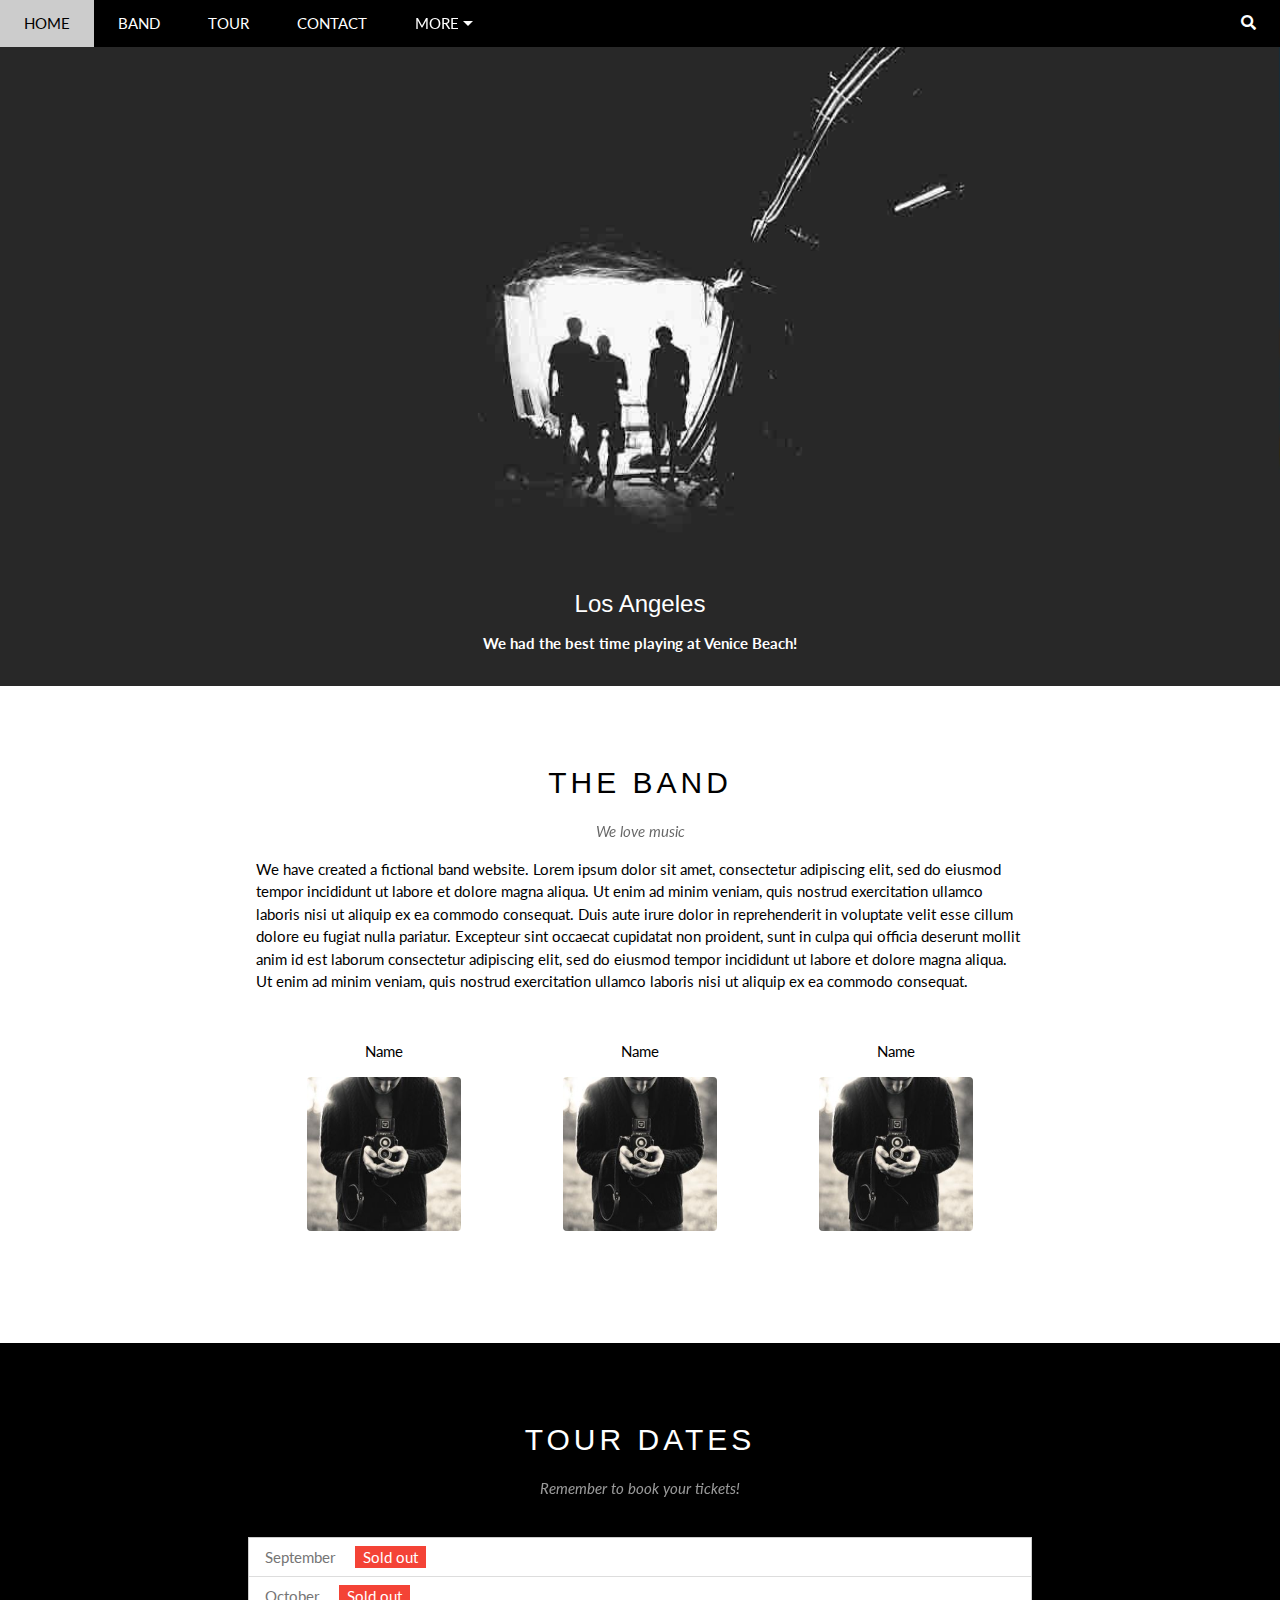
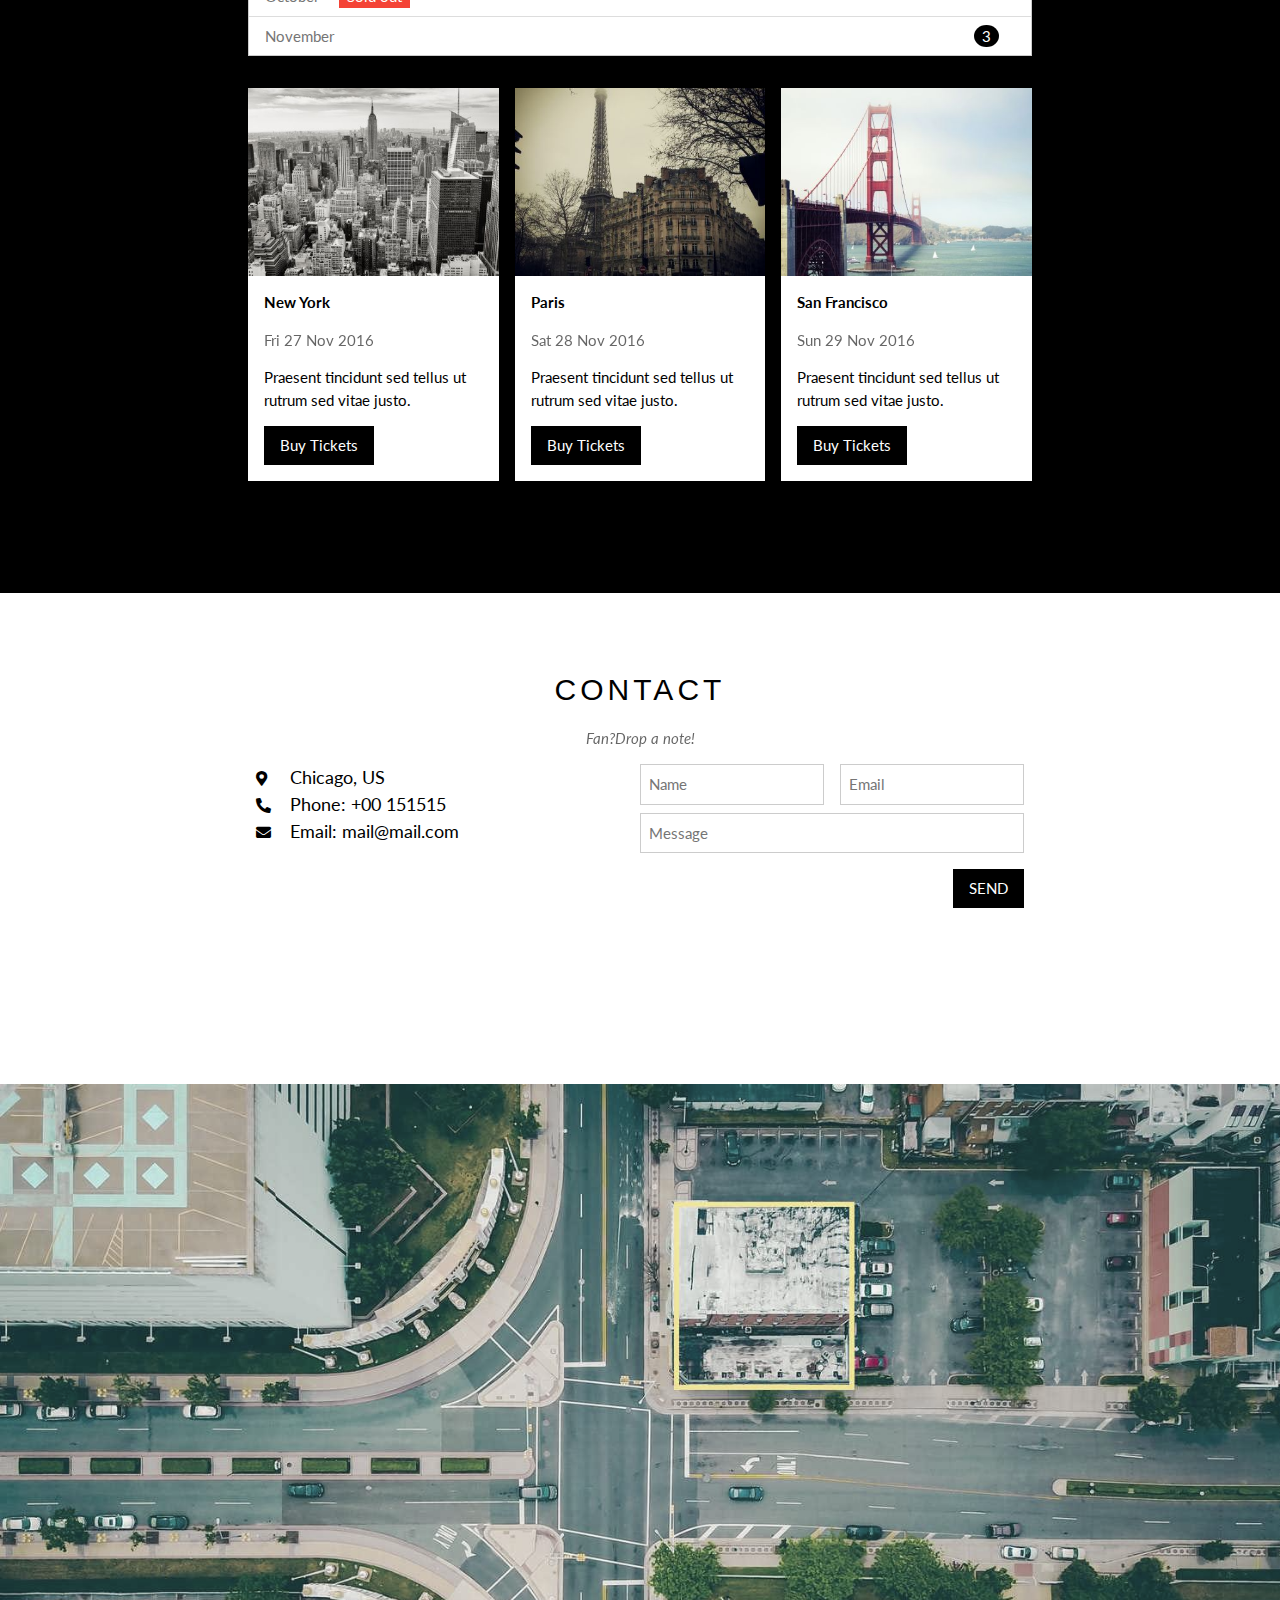
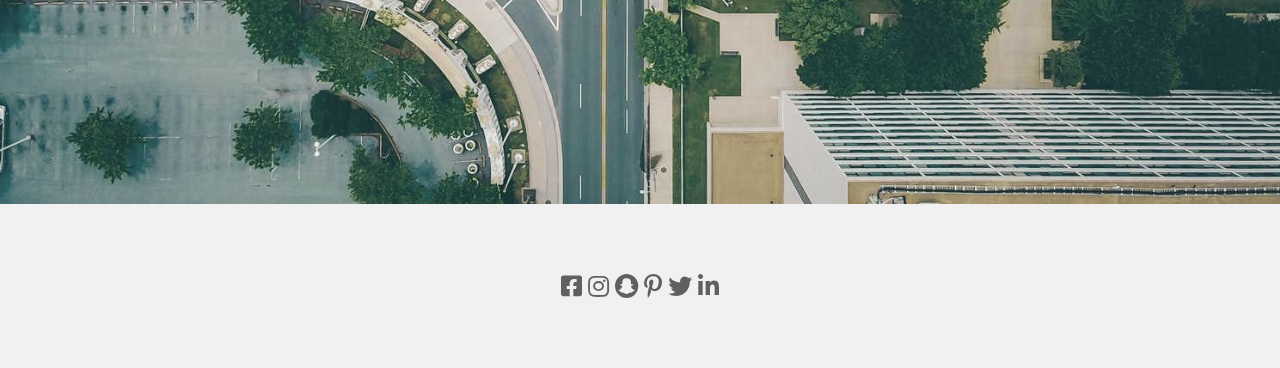
<file: public/index.html>
<html lang="en">
<head>
	<meta charset="UTF-8">
	<meta name="viewport" content="width=device-width, initial-scale=1.0">
	<title>Band Template</title>
	<link href="https://fonts.googleapis.com/css2?family=Lato&display=swap" rel="stylesheet">
	<link rel="stylesheet" href="../style/style.css">
	<link rel="stylesheet" href="https://cdnjs.cloudflare.com/ajax/libs/font-awesome/5.15.1/css/all.min.css" />
</head>

<body>
	
	<div id="nav-bar">
		<i class="fas fa-search"></i>
		<ul id="nav-bar-links">
			<li><a href="index.html">home</a></li>
			<li><a href="#about-band">band</a></li>
			<li><a href="#about-tour">tour</a></li>
			<li><a href="#contact">contact</a></li>
			<li id="more-list">
				<p id="more-link">more&nbsp</p>
				<div id="more-drop-down">
					<p><a href="#" class="more-list">Merchandise</a></p>
					<p><a href="#" class="more-list">Extras</a></p>
					<p><a href="#" class="more-list">Media</a></p>
				</div>
			</li>
		</ul>
		

		<i class="fas fa-bars" id="toggle-menu"></i>
		<ul id="toggle-links">
			<li><a href="#about-band">band</a></li>
			<li><a href="#about-tour">tour</a></li>
			<li><a href="#contact">contact</a></li>
			<li><a href="#">merch</a></li>
		</ul>  
	</div>

	<div id="slide-show">
		<div id="slide-la">
			<h3>Los Angeles</h3>
			<p>We had the best time playing at Venice Beach!</p>
		</div>

		<div id="slide-ny">
			<h3>New York</h3>
			<p>The atmosphere in New York is lorem ipsum.</p>
		</div>

		<div id="slide-chicago">
			<h3>Chicago</h3>
			<p>Thank you, Chicago - A night we won't forget.</p>
		</div>
	</div>

	<div id="about-band">
		<h2>the band</h2>
		<p>we love music</p>
		<p>We have created a fictional band website. Lorem ipsum dolor sit amet, consectetur adipiscing elit, sed do eiusmod tempor incididunt ut labore et dolore magna aliqua. Ut enim ad minim veniam, quis nostrud exercitation ullamco laboris nisi ut aliquip
			ex ea commodo consequat. Duis aute irure dolor in reprehenderit in voluptate velit esse cillum dolore eu fugiat nulla pariatur. Excepteur sint occaecat cupidatat non proident, sunt in culpa qui officia deserunt mollit anim id est laborum consectetur
			adipiscing elit, sed do eiusmod tempor incididunt ut labore et dolore magna aliqua. Ut enim ad minim veniam, quis nostrud exercitation ullamco laboris nisi ut aliquip ex ea commodo consequat.</p>

			<ul id="list-images">
				<li>
					<p>name</p>
					<img src="../images/bandmember.jpg" alt="band member" style="width: 60%">
				</li>
				<li>
					<p>name</p>
					<img src="../images/bandmember.jpg" alt="band member" style="width: 60%">
				</li>
				<li>
					<p>name</p>
					<img src="../images/bandmember.jpg" alt="band member" style="width: 60%">
				</li>
			</ul>
	</div>

	<div id="about-tour">
		<div>
			<h2>tour dates</h2>
			<p>remember to book your tickets!</p>
			<br>
			<ul>
				<li>
					<span>september</span>
					<span class="sold-out">sold out</span>
				</li>
				<li>
					<span>october</span>
					<span class="sold-out">sold out</span>
				</li>
				<li>
					<span>november</span>
					<span class="remain">3</span>
				</li>
			</ul>

			<ul id="concert-place">
				<li class="concert-place">
					<img src="../images/newyork.jpg" alt="new york" style="width:100%">

					<div class="concert-place-details">
						<p>New York</p>
						<p>Fri 27 Nov 2016</p>
						<p>Praesent tincidunt sed tellus ut rutrum sed vitae justo.</p>
						<button class="buy-ticket">Buy Tickets</button>
					</div>
				</li>

				<li class="concert-place">
					<img src="../images/paris.jpg" alt="paris" style="width:100%">

					<div class="concert-place-details">
						<p>Paris</p>
						<p>Sat 28 Nov 2016</p>
						<p>Praesent tincidunt sed tellus ut rutrum sed vitae justo.</p>
						<button class="buy-ticket">Buy Tickets</button>
					</div>
				</li>

				<li class="concert-place">
					<img src="../images/sanfran.jpg" alt="san francisco" style="width:100%">

					<div class="concert-place-details">
						<p>San Francisco</p>
						<p>Sun 29 Nov 2016</p>
						<p>Praesent tincidunt sed tellus ut rutrum sed vitae justo.</p>
						<button class="buy-ticket">Buy Tickets</button>
					</div>
				</li>
			</ul>
		</div>
	</div>

	<div id="ticket-modal">
		<div id="ticket-modal-content">
			<div id="ticket-header">
			<h2>
				<i class="fas fa-suitcase"></i>
				Tickets
			</h2>
			<i class="fas fa-times close-ticket"></i>
		</div>

		<div id="ticket-content">
			<form action="#" method="post">
				<p>
					<i class="fas fa-shopping-cart"></i>
					<label for="">Tickets, $15 per persion</label> 
				</p>
				<input type="text" name="numOfTickets" placeholder="How many?" required="required">

				<p>
					<i class="fas fa-user"></i>
					<label for="">Send To</label> 
				</p>
				<input type="email" name="ticketsEmail" placeholder="Enter email" required="required">

				<button type="submit" id="pay-ticket">pay <i class="fas fa-check"></i>
				</button>
			</form>

			<button class="close-ticket">Close <i class="fas fa-times"></i>
			</button>

			<p>
				Need 
				<a href="#" id="need-helf">help?</a>
			</p>
		</div>
		</div>
	</div>

	<div id="contact">
		<h2>contact</h2>
		<p>fan?Drop a note!</p>

		<ul id="band-contact">
			<li>
				<i class="fas fa-map-marker-alt" id="i-map" style="width: 30px"></i>
				<span>Chicago, US</span>
			</li>
			<li>
				<i class="fas fa-phone-alt" id="i-phone" style="width: 30px"></i>
				<span>Phone: +00 151515</span>
			</li>
			<li>
				<i class="fas fa-envelope" id="i-email" style="width: 30px"></i>
				<span>Email: mail@mail.com</span>
			</li>
		</ul>

		<div>
			<form action="#" method="post">
				<div id="inp-name"><input type="text" name="name" placeholder="Name" required="required"></div>
				<div id="inp-email"><input type="email" name="email" placeholder="Email" required="required"></div>
				<input type="text" name="message" placeholder="Message" required="required">
				<button type="submit">send</button>
			</form>
		</div>
	</div>

	<div id="footer">
		<img src="../images/map.jpg" alt="city map" style="width: 100%" id="city-map">
		<div id="links">
			<i class="fab fa-facebook-square"></i>
			<i class="fab fa-instagram"></i>
			<i class="fab fa-snapchat"></i>
			<i class="fab fa-pinterest-p"></i>
			<i class="fab fa-twitter"></i>
			<i class="fab fa-linkedin-in"></i>
		</div>
	</div>

	<script src="../script/script.js"></script>

</body>

</html>
</file>
<file: style/style.css>
* {
  margin: 0;
  padding: 0;
  box-sizing: border-box;
}

body {
  font-family: 'Lato', sans-serif;
  line-height: 1.5;
  font-size: 15px;
}

li {
  list-style-type: none;
}



/*device max-width 600px*/

/*style nav-bar*/

#nav-bar {
  position: fixed;
  top: 0;
  z-index: 1;
  width: 100%;
  background: #000;
}

#nav-bar::after {
  content: " ";
  clear: both;
  display: table;
}

#nav-bar-links {
  float: left;
}

#nav-bar-links::after {
  content: " ";
  clear: both;
  display: table;
}

#nav-bar-links > li {
  float: left;
}

#nav-bar-links > li + li {
  display: none;
}

#nav-bar-links > li > a {
  display: block;
  padding: 12px 24px;
  text-decoration: none;
  text-transform: uppercase;
  text-align: center;
  color: #fff;
}

#nav-bar-links > li > a:hover {
  color: #000;
  background: #ccc;
}

#toggle-menu {
  display: block;
  float: right;
  line-height: 1.5;
  padding: 12px 24px;
  text-align: center;
  color: #fff;
}

#toggle-menu:hover {
  color: #000;
  background: #ccc;
  cursor: pointer;
}

#toggle-links {
  display: none;
  position: absolute;
  top: 100%;
  width: 100%;
  background: #000;
}

#toggle-links > li > a {
  display: block;
  padding: 12px 24px;
  text-decoration: none;
  text-transform: uppercase;
  text-align: left;
  color: #fff;
}

#toggle-links > li > a:hover {
  color: #000;
  background: #ccc;
}



/*style slide-show*/

#slide-show {
  position: relative;
  margin-top: 46px;
  width: 100%;
  padding: 25% 0;
  background: #ccc url("../images/slide-total-3.jpg") no-repeat 0 0;
  background-size: cover;
}

#slide-la, #slide-ny, #slide-chicago {
  position: absolute;
  display: none;
  bottom: 0;
  left: 50%;
  transform: translate(-50%, 0);
  padding: 32px 16px;
  color: #fff;
  text-align: center;
}

#slide-la > h3, #slide-ny > h3, #slide-chicago > h3 {
  font-family: "Segoe UI",Arial,sans-serif;
  font-size: 24px;
  font-weight: 400;
  margin: 10px 0;
}

#slide-la > p, #slide-ny > p, #slide-chicago > p {
  font-weight: bold;
}





/*style content*/

/*style about-band*/

#about-band, #about-tour > div, #contact {
  max-width: 800px;
  margin: auto;
}

h2 {
  margin: 10px 0;
  font-size: 30px;
  font-family: "Segoe UI", Arial, sans-serif;
  font-weight: 400;
  letter-spacing: 4px;
  text-align: center;
}

#about-band > h2, #about-tour > div > h2, #contact > h2 {
  text-transform: uppercase;
}

h2 + p {
  font-style: italic;
  text-align: center;
}

h2 + p::first-letter {
  text-transform: uppercase;
}

#about-band, #about-tour, #contact {
  padding: 64px 16px;
}

#about-band > p:nth-child(2), #about-tour > div > p:nth-child(2), #contact > p:nth-child(2) {
  text-align: center;
  opacity: 0.6;
  margin: 15px 0;
}



/*style about-band*/

#list-images {
  padding: 32px 0;
}

#list-images > li {
  text-align: center;
}

#list-images > li > p {
  margin: 15px 0;
}

#list-images > li > p::first-letter {
  text-transform: uppercase;
}

#list-images > li > img {
  margin-bottom: 16px;
  border-radius: 4px;
  vertical-align: middle;
}



/*style about-tour*/

#about-tour {
  background: #000;
  color: #fff;
}

#about-tour > div > ul:nth-child(4) {
  border: 1px solid #ccc;
  color: #757575;
  background: #fff;
}

#about-tour > div > ul:nth-child(4) > li {
  padding: 8px 16px;
  border-bottom: 1px solid #ddd;
}

#about-tour > div > ul:nth-child(4) > li:last-child {
  border-bottom: none;
}

#about-tour > div > ul:nth-child(4) > li > span {
  display: inline-block;
}

#about-tour > div > ul:nth-child(4) > li > span::first-letter {
  text-transform: uppercase;
}

.sold-out {
  margin-left: 16px;
  padding: 0 8px;
  text-align: center;
  color: #fff;
  background-color: #f44336;
}

.remain {
  float: right;
  margin-right: 16px;
  border-radius: 50%;
  background-color: #000;
  color: #fff;
  padding: 0 8px;
  text-align: center;
}

#about-tour > div > ul:nth-child(5) {
  padding: 32px 0;
}

.concert-place {
  margin-bottom: 16px;
}

.concert-place > img {
  vertical-align: middle;
  background: #ccc;
}

.concert-place > img:hover {
  opacity: 0.6;
}

.concert-place-details {
  background: #fff;
  color: #000;
  padding: 0 16px;
}

.concert-place-details::before {
  content: " ";
  clear: both;
  display: table;
}

.concert-place-details > p {
  margin: 15px 0;
}

.concert-place-details > p:nth-child(1) {
  font-weight: bolder;
}

.concert-place-details > p:nth-child(2) {
  opacity: 0.6;
}

.concert-place-details > button {
  margin-bottom: 16px;
  padding: 8px 16px;
  border: none;
  background: #000;
  color: #fff;
  text-align: center;
  font-family: 'Lato', sans-serif;
  line-height: 1.5;
  font-size: 15px;
  cursor: pointer;
}

.concert-place-details > button:hover {
  color: #000;
  background-color: #ccc;
}



/*style ticket-modal*/

#ticket-modal {
  display: none;
  position: fixed;
  top: 0;
  left: 0;
  padding-top: 50px;
  z-index: 1;
  width: 100%;
  height: 100%;
  overflow: auto;
  background: rgba(0,0,0,0.4);
}

#ticket-modal-content {
  position: absolute;
  width: 100%;
  top: -100%;
  left: 0;
  padding: 0 10px;
  animation: showTicketModal 0.4s forwards;
}

@keyframes showTicketModal {
  0% {top: -100%;}
  100% {top: 50px;}
}

#ticket-header {
  position: relative;
  padding: 32px 16px;
  color: #fff;
  background-color: #009688;
}

i[class = "fas fa-times close-ticket"] {
  position: absolute;
  top: 0;
  right: 0;
  padding: 16px;
  cursor: pointer;
}

i[class = "fas fa-times close-ticket"]:hover {
  color: #000;
  background-color: #ccc;
}

#ticket-content {
  padding: 0 16px;
  background: #fff;
}

#ticket-content::before {
  content: " ";
  clear: both;
  display: table;
}

#ticket-content > form > p {
  margin: 15px 0;
}

#pay-ticket {
  display: block;
  width: 100%;
  padding: 16px;
  color: #fff;
  background-color: #009688;
  cursor: pointer;
}

#pay-ticket:hover, button[class = "close-ticket"]:hover {
  color: #000;
  background-color: #ccc;
}

button[class = "close-ticket"] {
  margin: 16px 0;
  padding: 8px 16px;
  border: none;
  color: #fff;
  background-color: #f44336;
  line-height: 1.5;
  font-size: 15px;
  text-align: center;
  cursor: pointer;
}

button[class = "close-ticket"] > i {
  line-height: 1.5;
  font-size: 15px;
  text-align: center;
  vertical-align: middle;
}

button[class = "close-ticket"] + p {
  float: right;
  margin: 15px 0;
}

#need-helf {
  color: #2196F3;
}



/*style contact*/

#contact {
  margin-bottom: calc(32px + 64px);
}

#band-contact {
  margin-bottom: 16px;
  padding-top: 32px;
}

#band-contact > li > span {
  font-size: 18px;
}

input {
  display: block;
  width: 100%;
  padding: 8px;
  border: 1px solid #ccc;
  font-family: 'Lato', sans-serif;
  line-height: 1.5;
  font-size: 15px;
}

input[name = email] {
  margin-bottom: 8px;
}

button[type = submit] {
  float: right;
  width: auto;
  margin: 16px 0;
  border: none;
  padding: 8px 16px;
  background-color: #000;
  font-family: "Lato", sans-serif;
  font-size: 15px;
  line-height: 1.5;
  text-align: center;
  text-transform: uppercase;
  color: #fff;
  cursor: pointer;
}

button[type = submit]:hover {
  color: #000;
  background-color: #ccc
}




/*style footer*/

#footer {
  color: #000;
  background-color: #f1f1f1
}

#city-map {
  filter: grayscale(50%);
  vertical-align: middle;
}

#links {
  padding: 64px 16px;
  opacity: 0.6;
  text-align: center;
  font-size: 24px;
}

#links::after {
  content: " ";
  clear: both;
  display: table;
}

#links > i:hover {
  opacity: 0.6;
}



@media only screen and (min-width: 601px) {

/*style nav-bar*/ 

#nav-bar-links > li + li {
  display: block;  
}

#toggle-menu {
  display: none;
}

#nav-bar > .fa-search {
  display: block;
  float: right;
  line-height: 1.5;
  padding: 12px 24px;
  text-align: center;
  color: #fff;
}

#nav-bar .fa-search:hover {
  color: #fff;
  background-color: #f44336;
  cursor: pointer;
}

#more-list {
  position: relative;
}

#more-list:hover #more-link {
  background: #ccc;
  color: #000;
}

#more-list:hover .more-list {
  display: block;
}

#more-list:hover #more-link::after {
  border-top-color: #000;
}

#more-link {
  position: relative;
  padding: 12px 24px;
  text-decoration: none;
  text-transform: uppercase;
  text-align: center;
  color: #fff;
}

#more-link:hover {
  color: #000;
  background: #ccc;
}

#more-link::after {
  content: " ";
  display: inline-block;
  position: absolute;
  top: calc(50% - 2.5px);
  border: 5px solid transparent;
  border-top-color: #fff;
}

#more-link:hover::after {
  border-top-color: #000;
}

#more-drop-down {
  position: absolute;
  top: 100%;
  left: 0;
  box-shadow: 0 4px 10px 0 rgb(0 0 0 / 20%), 0 4px 20px 0 rgb(0 0 0 / 19%);
  color: #000;
  background-color: #fff;
  /*display: none;*/
  min-width: 160px;
  z-index: 1;
}

.more-list {
  display: none;
  text-decoration: none;
  padding: 8px 16px;
  color: #000;
}

.more-list:hover {
  background: #ccc;
}



/*style slide-show*/
/*use javascript to style*/



/*style about-band*/

#list-images::after {
  content: " ";
  clear: both;
  display: table;
}

#list-images > li{
  float: left;
  width: calc(100% / 3);
}



/*style about-tour*/

#about-tour {
  padding-left: 8px;
  padding-right: 8px;
}

#about-tour > div > ul:first-of-type {
  margin-left: 8px;
  margin-right: 8px;
}

#concert-place::after {
  content: " ";
  clear: both;
  display: table;
}

.concert-place {
  float: left;
  width: calc(100% / 3);
  padding: 0 8px;
}



/*style ticket-modal */

#ticket-modal-content {
  left: calc(50% - 250px);
  width: 500px;
  padding-left: 0;
  padding-right: 0;
}




/*style contact*/

#contact::after {
  content: " ";
  clear: both;
  display: table;
}

#band-contact {
  float: left;
  width: 50%;
  padding-top: 0;
}

#band-contact + div {
  float: left;
  width: 50%;
}

#inp-name, #inp-email {
  float: left;
  width: 50%;
}

#inp-email {
  padding-left: 8px;
}

#inp-name {
  padding-right: 8px;
}

input[name = "name"], input[name = "email"] {
  display: block;
}



/*style min-width: 769px*/

@media only screen and (min-width: 769px) {

/*style ticket-modal*/

#ticket-modal-content {
  width: 600px;
  left: calc(50% - 300px);
}

} 

/*style min-width: 993px*/

@media only screen and (min-width: 993px) {

/*style ticket-modal*/

#ticket-modal-content {
  width: 900px;
  left: calc(50% - 450px);
  animation: showTicketModalNew 0.4s forwards;
}

@keyframes showTicketModalNew {
  0% {top: -100%;}
  100% {top: 100px;}
}

}
</file>
